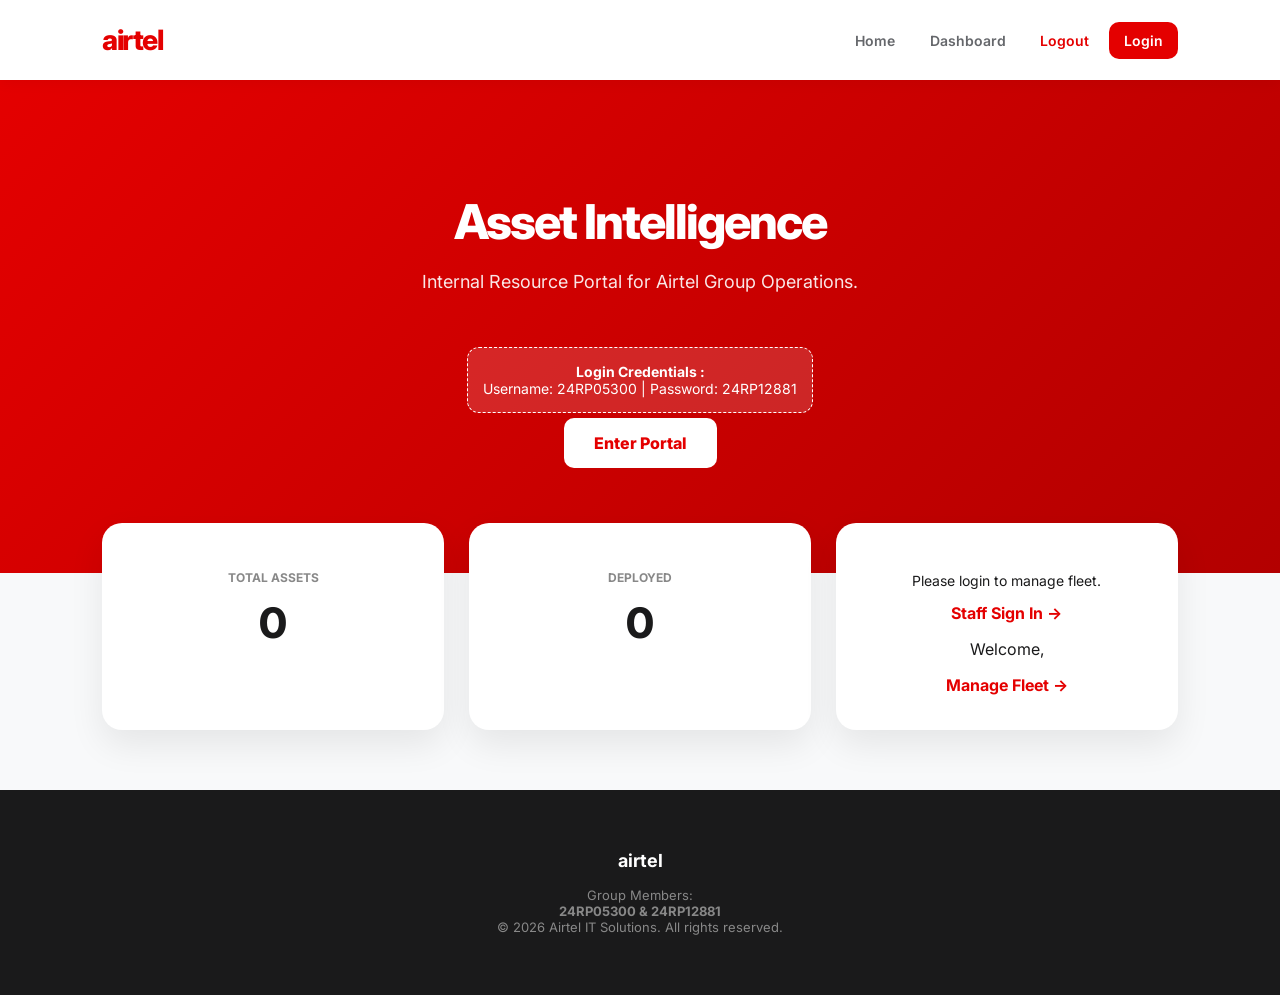
<file: src/main/resources/templates/index.html>
<!DOCTYPE html>
<html xmlns:th="http://www.thymeleaf.org">
<head>
    <meta charset="UTF-8">
    <meta name="viewport" content="width=device-width, initial-scale=1.0">
    <title>Airtel | Resource Intelligence Portal</title>
    <link href="https://fonts.googleapis.com/css2?family=Inter:wght@300;400;600;700;800&display=swap" rel="stylesheet">
    <style>
        :root {
            --airtel-red: #E40000; --dark: #1A1A1B; --bg: #F8F9FA; --white: #ffffff;
            --transition: all 0.3s cubic-bezier(0.4, 0, 0.2, 1);
        }

        body { font-family: 'Inter', sans-serif; margin: 0; padding: 0; background-color: var(--bg); color: var(--dark); overflow-x: hidden; }

        /* --- Navbar --- */
        .navbar {
            background: var(--white); display: flex; justify-content: space-between; align-items: center;
            padding: 0 8%; height: 80px; box-shadow: 0 2px 15px rgba(0,0,0,0.05); position: sticky; top: 0; z-index: 1000;
        }
        .navbar h2 { color: var(--airtel-red); margin: 0; font-weight: 800; font-size: 28px; letter-spacing: -1.5px; }
        .nav-links { display: flex; align-items: center; gap: 5px; }
        .nav-links a { text-decoration: none; color: #65676B; font-weight: 600; padding: 10px 15px; font-size: 14px; transition: var(--transition); border-radius: 10px; }
        .nav-links a:hover { background: rgba(228, 0, 0, 0.05); color: var(--airtel-red); }
        .btn-login { background: var(--airtel-red) !important; color: white !important; }

        /* --- Hero --- */
        .hero { background: linear-gradient(135deg, #E40000 0%, #b30000 100%); color: white; padding: 80px 8% 120px; text-align: center; }
        .hero h1 { font-size: 48px; margin-bottom: 20px; font-weight: 800; letter-spacing: -2px; }
        .hero p { font-size: 18px; opacity: 0.9; max-width: 650px; margin: 0 auto 35px; }

        /* --- Credentials Banner for Lecturer --- */
        .cred-box {
            background: rgba(255, 255, 255, 0.15); border: 1px dashed white; padding: 15px;
            border-radius: 12px; display: inline-block; margin-top: 20px; font-size: 14px;
        }

        /* --- Grid & Cards --- */
        .container { padding: 0 8% 60px; position: relative; }
        .features { display: grid; grid-template-columns: repeat(auto-fit, minmax(280px, 1fr)); gap: 25px; margin-top: -50px; }
        .card { background: white; padding: 35px 25px; border-radius: 20px; box-shadow: 0 15px 35px rgba(0,0,0,0.08); text-align: center; transition: var(--transition); }
        .card:hover { transform: translateY(-10px); }
        .stat-number { font-size: 42px; font-weight: 800; color: var(--dark); display: block; margin: 10px 0; }

        /* --- Responsive Design --- */
        @media (max-width: 768px) {
            .navbar { padding: 0 5%; }
            .nav-links a:not(.btn-login) { display: none; } /* Hide extra links on mobile */
            .hero h1 { font-size: 32px; }
            .features { margin-top: 20px; }
            .container { padding: 0 5% 40px; }
        }

        .footer { text-align: center; padding: 60px 20px; background: var(--dark); color: #888; font-size: 13px; }
    </style>
</head>
<body>

<nav class="navbar">
    <h2>airtel</h2>
    <div class="nav-links">
        <a href="/">Home</a>
        <span th:if="${session.user != null}">
            <a href="/dashboard">Dashboard</a>
            <a th:href="@{/logout}" style="color: var(--airtel-red);">Logout</a>
        </span>
        <a th:if="${session.user == null}" href="/login" class="btn-login">Login</a>
    </div>
</nav>

<header class="hero">
    <h1>Asset Intelligence</h1>
    <p>Internal Resource Portal for Airtel Group Operations.</p>
    
    <div class="cred-box">
        <strong>Login Credentials :</strong><br>
        Username: 24RP05300 | Password: 24RP12881
    </div>
    <br><br>
    
    <a th:href="${session.user == null ? '/login' : '/dashboard'}" 
       style="background:white; color:var(--airtel-red); padding:15px 30px; border-radius:10px; text-decoration:none; font-weight:800;">
       Enter Portal
    </a>
</header>

<div class="container">
    <div class="features">
        <div class="card">
            <h3 style="color:#888; font-size:12px;">TOTAL ASSETS</h3>
            <span class="stat-number" th:text="${session.user != null ? totalAssets : '--'}">0</span>
        </div>
        <div class="card">
            <h3 style="color:#888; font-size:12px;">DEPLOYED</h3>
            <span class="stat-number" th:text="${session.user != null ? assignedCount : '--'}">0</span>
        </div>
        <div class="card">
            <div th:if="${session.user == null}">
                <p style="font-size:14px;">Please login to manage fleet.</p>
                <a href="/login" style="color:var(--airtel-red); font-weight:700; text-decoration:none;">Staff Sign In &rarr;</a>
            </div>
            <div th:if="${session.user != null}">
                <p>Welcome, <b th:text="${session.user.name}"></b></p>
                <a href="/dashboard?tab=fleet" style="color:var(--airtel-red); font-weight:700; text-decoration:none;">Manage Fleet &rarr;</a>
            </div>
        </div>
    </div>
</div>

<footer class="footer">
    <strong style="color:white; font-size:18px;">airtel</strong><br><br>
    Group Members: <br>
    <strong>24RP05300 & 24RP12881</strong><br>
    &copy; 2026 Airtel IT Solutions. All rights reserved.
</footer>

</body>
</html>
</file>
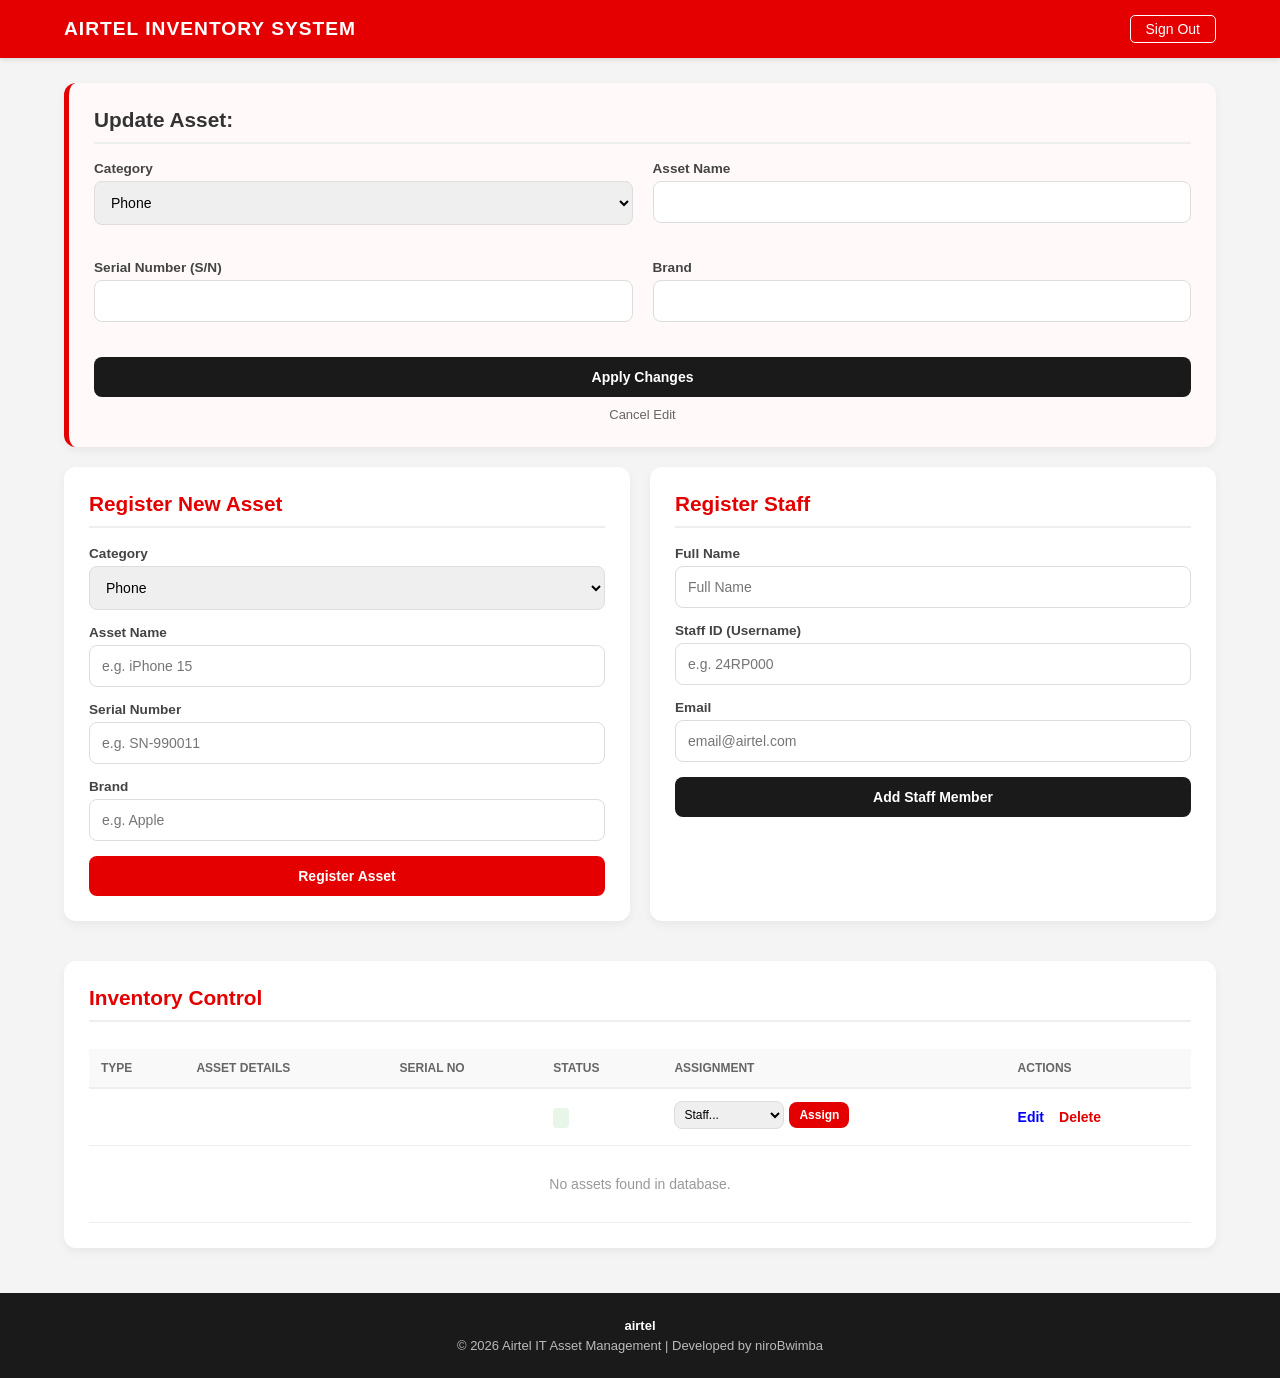
<file: src/main/resources/templates/admin_dashboard.html>
<!DOCTYPE html>
<html xmlns:th="http://www.thymeleaf.org">
<head>
    <title>Airtel | Inventory Management</title>
    <style>
        :root { --airtel: #E40000; --bg: #f4f4f4; --dark: #1a1a1a; }
        body { font-family: 'Segoe UI', Tahoma, Geneva, Verdana, sans-serif; margin: 0; background: var(--bg); display: flex; flex-direction: column; min-height: 100vh; }
        
        /* Navigation */
        .nav { background: var(--airtel); color: white; padding: 15px 5%; display: flex; justify-content: space-between; align-items: center; box-shadow: 0 2px 5px rgba(0,0,0,0.1); }
        .nav strong { font-size: 1.2rem; letter-spacing: 1px; }
        .sign-out { color: white; text-decoration: none; border: 1px solid white; padding: 5px 15px; border-radius: 5px; font-size: 14px; transition: 0.3s; }
        .sign-out:hover { background: white; color: var(--airtel); }

        /* Layout */
        .container { padding: 25px 5%; flex: 1; }
        .grid { display: grid; grid-template-columns: 1fr 1fr; gap: 20px; margin-bottom: 20px; }
        
        /* Cards */
        .card { background: white; padding: 25px; border-radius: 12px; box-shadow: 0 4px 10px rgba(0,0,0,0.05); margin-bottom: 20px; }
        h2 { color: var(--airtel); border-bottom: 2px solid #eee; padding-bottom: 10px; margin-top: 0; font-size: 1.3rem; }
        
        /* Forms */
        label { font-weight: bold; display: block; margin-bottom: 5px; color: #444; font-size: 0.85rem; }
        input, select { padding: 12px; width: 100%; margin-bottom: 15px; border: 1px solid #ddd; border-radius: 8px; box-sizing: border-box; font-size: 14px; }
        input:focus { border-color: var(--airtel); outline: none; }
        
        /* Buttons */
        .btn { background: var(--airtel); color: white; border: none; padding: 12px; border-radius: 8px; cursor: pointer; font-weight: bold; width: 100%; transition: 0.3s; font-size: 14px; }
        .btn:hover { background: #b30000; }
        .btn-dark { background: var(--dark); }
        .btn-dark:hover { background: #000; }
        .btn-assign { padding: 6px 10px; width: auto; font-size: 12px; margin: 0; }

        /* Table Style */
        table { width: 100%; border-collapse: collapse; margin-top: 10px; }
        th { text-align: left; padding: 12px; background: #f9f9f9; color: #666; font-size: 12px; text-transform: uppercase; border-bottom: 2px solid #eee; }
        td { padding: 12px; border-bottom: 1px solid #eee; font-size: 14px; vertical-align: middle; }
        .status-tag { background: #e8f5e9; color: #2e7d32; padding: 4px 8px; border-radius: 4px; font-weight: bold; font-size: 11px; }
        .held-by { display: block; font-size: 11px; color: #777; margin-top: 4px; }

        /* Footer */
        .footer { background: var(--dark); color: white; text-align: center; padding: 25px; margin-top: auto; font-size: 13px; }
    </style>
</head>
<body>

    <div class="nav">
        <strong>AIRTEL INVENTORY SYSTEM</strong>
        <a th:href="@{/logout}" class="sign-out">Sign Out</a>
    </div>

    <div class="container">
        
        <div class="card" th:if="${assetToUpdate != null}" style="border-left: 5px solid var(--airtel); background: #fff9f9;">
            <h2 style="color: #333;">Update Asset: <span th:text="${assetToUpdate.name}"></span></h2>
            <form th:action="@{/admin/assets/update}" th:object="${assetToUpdate}" method="post">
                <input type="hidden" th:field="*{id}">
                <div class="grid">
                    <div>
                        <label>Category</label>
                        <select th:field="*{category}">
                            <option value="PHONE">Phone</option>
                            <option value="TABLET">Tablet</option>
                            <option value="COMPUTER">Computer</option>
                            <option value="NETWORK_DEVICE">Network Device</option>
                        </select>
                    </div>
                    <div>
                        <label>Asset Name</label>
                        <input type="text" th:field="*{name}" required>
                    </div>
                </div>
                <div class="grid">
                    <div>
                        <label>Serial Number (S/N)</label>
                        <input type="text" th:field="*{serialNumber}" required>
                    </div>
                    <div>
                        <label>Brand</label>
                        <input type="text" th:field="*{brand}">
                    </div>
                </div>
                <button type="submit" class="btn btn-dark">Apply Changes</button>
                <a th:href="@{/dashboard}" style="display:block; text-align:center; margin-top:10px; color:#666; font-size:13px; text-decoration:none;">Cancel Edit</a>
            </form>
        </div>

        <div class="grid">
            <div class="card">
                <h2>Register New Asset</h2>
                <form th:action="@{/admin/assets/save}" th:object="${newAsset}" method="post">
                    <label>Category</label>
                    <select th:field="*{category}" required>
                        <option value="PHONE">Phone</option>
                        <option value="TABLET">Tablet</option>
                        <option value="COMPUTER">Computer</option>
                        <option value="NETWORK_DEVICE">Network Device</option>
                    </select>
                    
                    <label>Asset Name</label>
                    <input type="text" th:field="*{name}" placeholder="e.g. iPhone 15" required>
                    
                    <label>Serial Number</label>
                    <input type="text" th:field="*{serialNumber}" placeholder="e.g. SN-990011" required>
                    
                    <label>Brand</label>
                    <input type="text" th:field="*{brand}" placeholder="e.g. Apple">
                    
                    <button type="submit" class="btn">Register Asset</button>
                </form>
            </div>

            <div class="card">
                <h2>Register Staff</h2>
                <form th:action="@{/admin/users/save}" th:object="${newUser}" method="post">
                    <label>Full Name</label>
                    <input type="text" th:field="*{name}" placeholder="Full Name" required>
                    
                    <label>Staff ID (Username)</label>
                    <input type="text" th:field="*{username}" placeholder="e.g. 24RP000" required>
                    
                    <label>Email</label>
                    <input type="email" th:field="*{email}" placeholder="email@airtel.com">
                    
                    <button type="submit" class="btn btn-dark">Add Staff Member</button>
                </form>
            </div>
        </div>

        <div class="card">
            <h2>Inventory Control</h2>
            <div style="overflow-x: auto;">
                <table>
                    <thead>
                        <tr>
                            <th>Type</th>
                            <th>Asset Details</th>
                            <th>Serial No</th>
                            <th>Status</th>
                            <th>Assignment</th>
                            <th>Actions</th>
                        </tr>
                    </thead>
                    <tbody>
                        <tr th:each="a : ${assets}">
                            <td th:text="${a.category}"></td>
                            <td>
                                <strong th:text="${a.name}"></strong><br>
                                <small style="color:#999" th:text="${a.brand}"></small>
                            </td>
                            <td th:text="${a.serialNumber}"></td>
                            <td><span class="status-tag" th:text="${a.status}"></span></td>
                            <td>
                                <form th:action="@{/admin/assets/assign}" method="post" style="display:flex; gap:5px; align-items:center;">
                                    <input type="hidden" name="assetId" th:value="${a.id}">
                                    <select name="userId" style="margin:0; width: 110px; padding: 5px; font-size: 12px;">
                                        <option value="">Staff...</option>
                                        <option th:each="u : ${users}" th:value="${u.id}" th:text="${u.name}"></option>
                                    </select>
                                    <button type="submit" class="btn btn-assign">Assign</button>
                                </form>
                                <small class="held-by" th:if="${a.assignedUser != null}" th:text="'Current: ' + ${a.assignedUser.name}"></small>
                            </td>
                            <td>
                                <div style="display: flex; gap: 15px;">
                                    <a th:href="@{'/admin/assets/edit/' + ${a.id}}" style="color:blue; text-decoration:none; font-weight:bold;">Edit</a>
                                    <a th:href="@{'/admin/assets/delete/' + ${a.id}}" onclick="return confirm('Permanently delete this asset?')" style="color:var(--airtel); text-decoration:none; font-weight:bold;">Delete</a>
                                </div>
                            </td>
                        </tr>
                        <tr th:if="${#lists.isEmpty(assets)}">
                            <td colspan="6" style="text-align:center; padding: 30px; color: #999;">No assets found in database.</td>
                        </tr>
                    </tbody>
                </table>
            </div>
        </div>
    </div>

    <div class="footer">
        <strong>airtel</strong><br>
        <p style="margin: 5px 0 0 0; opacity: 0.7;">&copy; 2026 Airtel IT Asset Management | Developed by niroBwimba</p>
    </div>

</body>
</html>
</file>
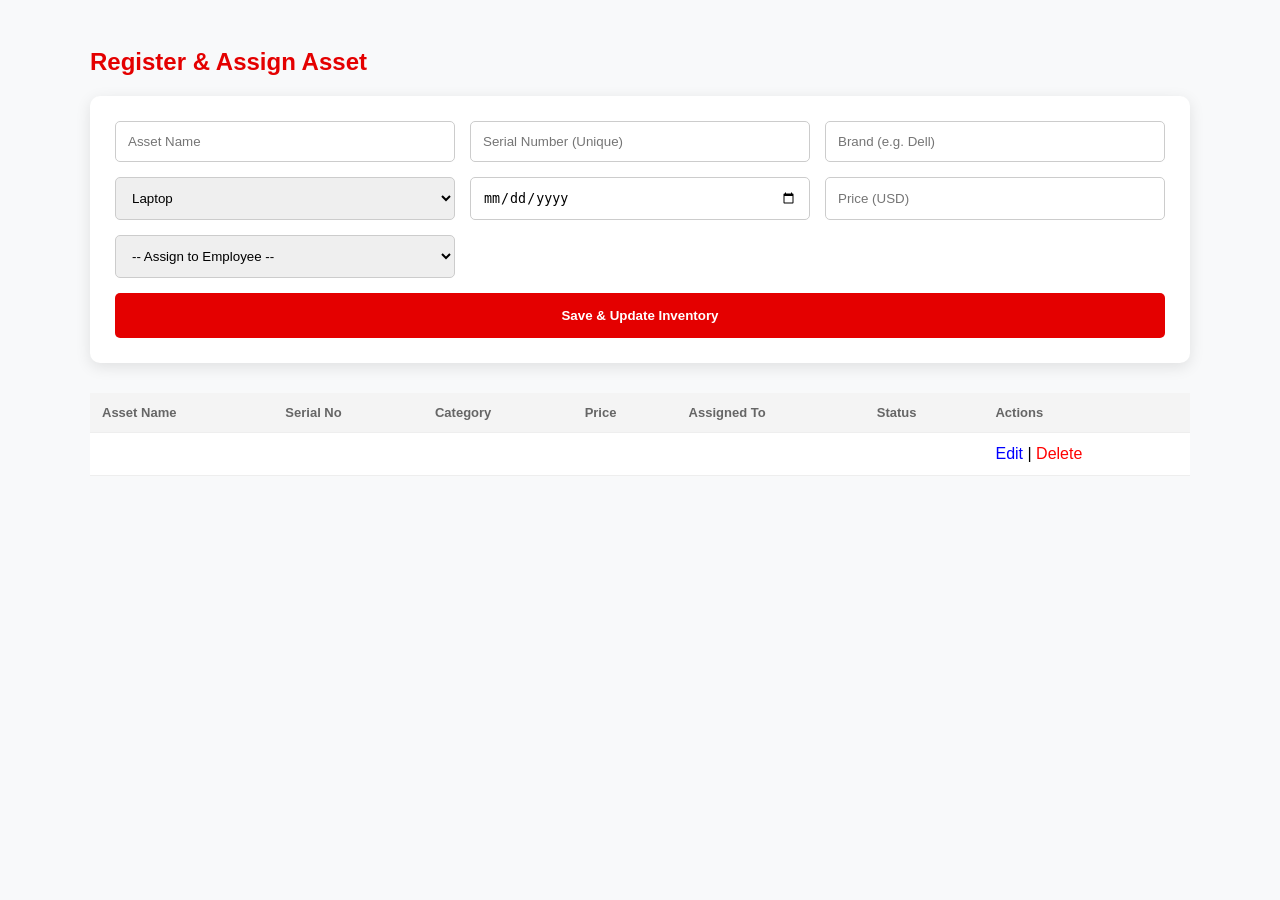
<file: src/main/resources/templates/assets.html>
<!DOCTYPE html>
<html xmlns:th="http://www.thymeleaf.org">
<head>
    <title>Airtel Asset Registry</title>
    <style>
        :root { --red: #E40000; --dark: #222; }
        body { font-family: sans-serif; background: #f8f9fa; padding: 20px; }
        .container { max-width: 1100px; margin: auto; }
        .form-card { background: white; padding: 25px; border-radius: 10px; box-shadow: 0 4px 15px rgba(0,0,0,0.1); margin-bottom: 30px; }
        .grid { display: grid; grid-template-columns: 1fr 1fr 1fr; gap: 15px; }
        input, select { padding: 12px; border: 1px solid #ccc; border-radius: 5px; width: 100%; box-sizing: border-box; }
        .btn-save { background: var(--red); color: white; border: none; padding: 15px; cursor: pointer; font-weight: bold; grid-column: span 3; border-radius: 5px; }
        table { width: 100%; border-collapse: collapse; background: white; }
        th, td { padding: 12px; border-bottom: 1px solid #eee; text-align: left; }
        th { background: #f4f4f4; color: #666; font-size: 13px; }
        .status { padding: 4px 8px; border-radius: 4px; font-size: 12px; font-weight: bold; }
        .AVAILABLE { background: #d4edda; color: #155724; }
        .ASSIGNED { background: #fff3cd; color: #856404; }
    </style>
</head>
<body>
<div class="container">
    <h2 style="color: var(--red);">Register & Assign Asset</h2>

    <div class="form-card">
        <form th:action="@{/assets/save}" th:object="${asset}" method="post" class="grid">
            <input type="hidden" th:field="*{id}">
            
            <input type="text" th:field="*{name}" placeholder="Asset Name" required>
            <input type="text" th:field="*{serialNumber}" placeholder="Serial Number (Unique)" required>
            <input type="text" th:field="*{brand}" placeholder="Brand (e.g. Dell)">
            
            <select th:field="*{category}">
                <option value="Laptop">Laptop</option>
                <option value="Phone">Smartphone</option>
                <option value="Monitor">Monitor</option>
                <option value="Network">Networking Gear</option>
            </select>

            <input type="date" th:field="*{purchaseDate}">
            
            <input type="number" step="0.01" th:field="*{price}" placeholder="Price (USD)">

            <select th:field="*{assignedUser}">
                <option th:value="${null}">-- Assign to Employee --</option>
                <option th:each="u : ${users}" th:value="${u.id}" th:text="${u.name + ' (' + u.email + ')'}"></option>
            </select>

            <button type="submit" class="btn-save">Save & Update Inventory</button>
        </form>
    </div>

    <table>
        <thead>
            <tr>
                <th>Asset Name</th>
                <th>Serial No</th>
                <th>Category</th>
                <th>Price</th>
                <th>Assigned To</th>
                <th>Status</th>
                <th>Actions</th>
            </tr>
        </thead>
        <tbody>
            <tr th:each="a : ${assets}">
                <td th:text="${a.name}" style="font-weight: bold;"></td>
                <td th:text="${a.serialNumber}"></td>
                <td th:text="${a.category}"></td>
                <td th:text="${'$' + a.price}"></td>
                <td th:text="${a.assignedUser != null ? a.assignedUser.name : 'Unassigned'}"></td>
                <td><span th:text="${a.status}" th:class="'status ' + ${a.status}"></span></td>
                <td>
                    <a th:href="@{/assets/edit/{id}(id=${a.id})}" style="color: blue;">Edit</a> |
                    <a th:href="@{/assets/delete/{id}(id=${a.id})}" style="color: red;" onclick="return confirm('Delete?')">Delete</a>
                </td>
            </tr>
        </tbody>
    </table>
</div>
</body>
</html>
</file>
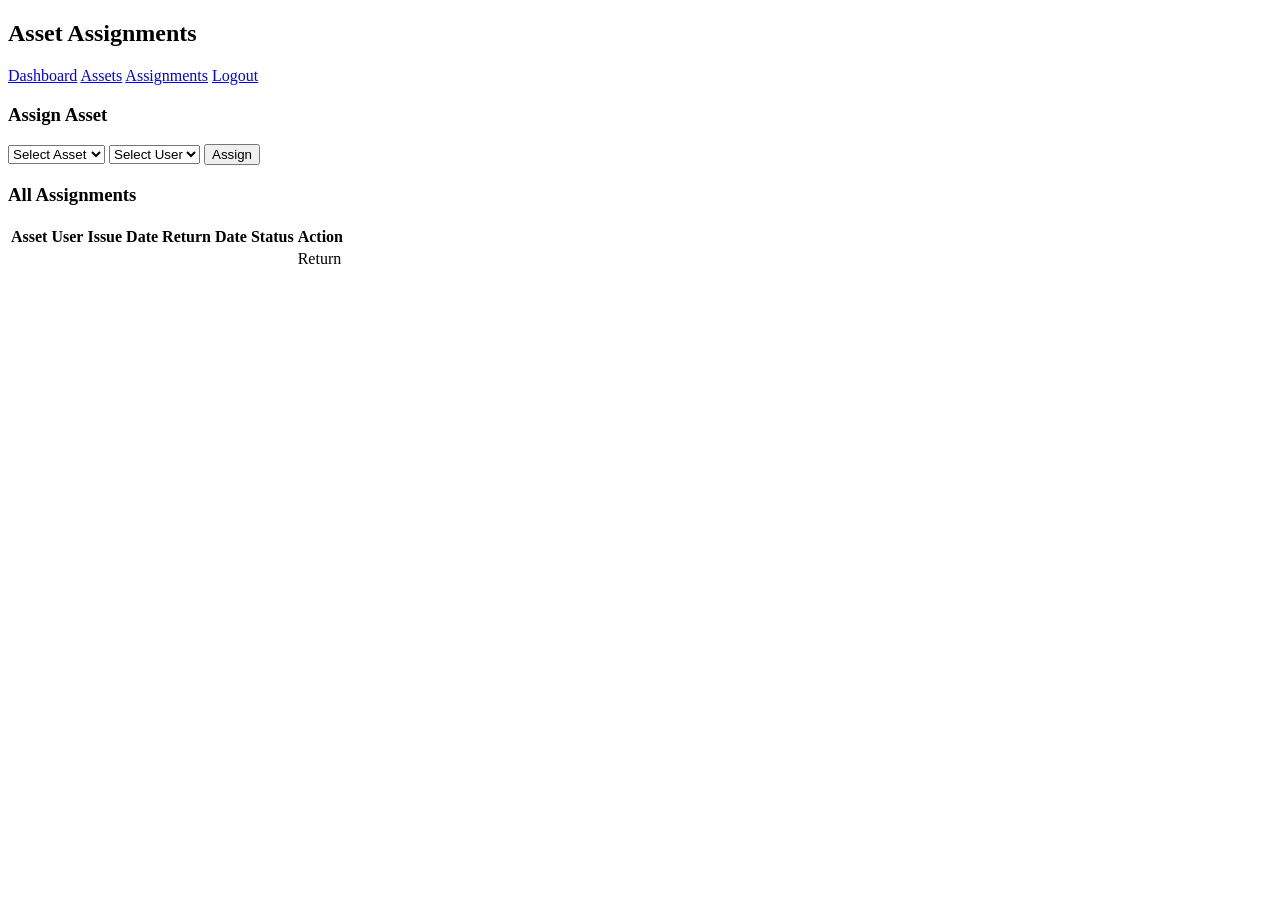
<file: src/main/resources/templates/assignments.html>
<!DOCTYPE html>
<html xmlns:th="http://www.thymeleaf.org">
<head>
    <title>Assignments</title>
    <link rel="stylesheet" th:href="@{/css/style.css}">
</head>
<body>

<div class="container">

    <h2>Asset Assignments</h2>

    <!-- NAV -->
    <div class="nav">
        <a href="/dashboard">Dashboard</a>
        <a href="/assets">Assets</a>
        <a href="/assignments" class="active">Assignments</a>
        <a href="/logout">Logout</a>
    </div>

    <!-- ================= ASSIGN FORM ================= -->
    <div class="form-box">
        <h3>Assign Asset</h3>

        <form action="/assignments/assign" method="post">

            <select name="assetId" required>
                <option value="">Select Asset</option>
                <option th:each="a : ${assets}"
                        th:value="${a.id}"
                        th:text="${a.name + ' (' + a.status + ')'}">
                </option>
            </select>

            <select name="userId" required>
                <option value="">Select User</option>
                <option th:each="u : ${users}"
                        th:value="${u.id}"
                        th:text="${u.name + ' (' + u.email + ')'}">
                </option>
            </select>

            <button type="submit">Assign</button>
        </form>
    </div>

    <!-- ================= TABLE ================= -->
    <div class="table-box">
        <h3>All Assignments</h3>

        <table>
            <thead>
            <tr>
                <th>Asset</th>
                <th>User</th>
                <th>Issue Date</th>
                <th>Return Date</th>
                <th>Status</th>
                <th>Action</th>
            </tr>
            </thead>

            <tbody>
            <tr th:each="a : ${assignments}">
                <td th:text="${a.asset.name}"></td>
                <td th:text="${a.user.name}"></td>
                <td th:text="${a.issueDate}"></td>
                <td th:text="${a.returnDate}"></td>
                <td th:text="${a.status}"></td>

                <td>
                    <a th:if="${a.status.name() == 'ISSUED'}"
                       th:href="@{'/assignments/return/' + ${a.id}}"
                       class="return-btn">
                        Return
                    </a>
                </td>
            </tr>
            </tbody>
        </table>
    </div>

</div>

</body>
</html>
</file>
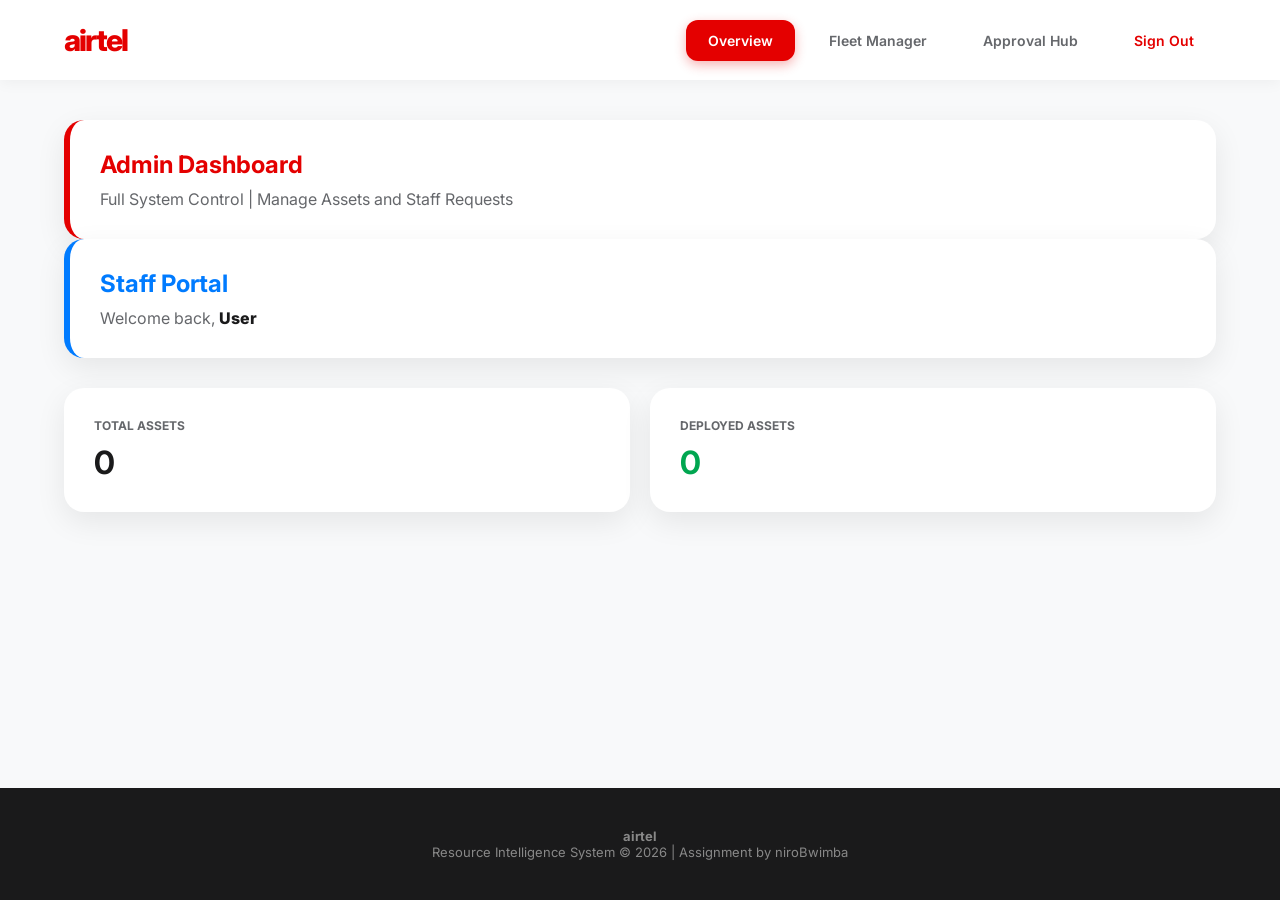
<file: src/main/resources/templates/dashboard.html>
<!DOCTYPE html>
<html xmlns:th="http://www.thymeleaf.org">
<head>
    <meta charset="UTF-8">
    <meta name="viewport" content="width=device-width, initial-scale=1.0">
    <title>Airtel | Resource Intelligence</title>
    <link href="https://fonts.googleapis.com/css2?family=Inter:wght@300;400;600;700;800&display=swap" rel="stylesheet">
    <style>
        :root { 
            --airtel-red: #E40000; --bg: #F8F9FA; --white: #FFFFFF;
            --dark: #1A1A1B; --grey: #65676B; --success: #00A650; --blue: #007bff;
            --shadow: 0 10px 30px rgba(0, 0, 0, 0.08);
            --transition: all 0.3s cubic-bezier(0.4, 0, 0.2, 1);
        }

        body { font-family: 'Inter', sans-serif; background: var(--bg); margin: 0; color: var(--dark); display: flex; flex-direction: column; min-height: 100vh; }
        .navbar { background: var(--white); padding: 0 5%; display: flex; justify-content: space-between; align-items: center; height: 80px; box-shadow: 0 2px 15px rgba(0,0,0,0.05); position: sticky; top: 0; z-index: 1000; }
        .brand { color: var(--airtel-red); font-weight: 800; font-size: 30px; text-decoration: none; letter-spacing: -2px; }
        .nav-links { display: flex; gap: 12px; }
        .nav-item { text-decoration: none; color: var(--grey); padding: 12px 22px; font-weight: 600; font-size: 14px; border-radius: 12px; transition: var(--transition); cursor: pointer; }
        .nav-item:hover { background: rgba(228, 0, 0, 0.08); color: var(--airtel-red); }
        .nav-item.active { background: var(--airtel-red); color: var(--white); box-shadow: 0 4px 12px rgba(228, 0, 0, 0.3); }
        .container { padding: 40px 5%; max-width: 1400px; margin: auto; flex: 1; width: 100%; box-sizing: border-box;}
        .section { display: none; opacity: 0; transform: translateY(10px); }
        .section.active { display: block; opacity: 1; transform: translateY(0); transition: var(--transition); }
        .admin-box, .table-container { background: white; border-radius: 20px; padding: 30px; box-shadow: var(--shadow); margin-bottom: 30px;}
        table { width: 100%; border-collapse: separate; border-spacing: 0 10px; }
        th { padding: 15px 20px; text-align: left; font-size: 12px; color: var(--grey); text-transform: uppercase; }
        td { background: #FDFDFD; padding: 20px; border-top: 1px solid #F1F1F1; border-bottom: 1px solid #F1F1F1; }
        .btn-main { background: var(--airtel-red); color: white; border: none; padding: 12px 24px; border-radius: 10px; font-weight: 700; cursor: pointer; text-decoration: none; display: inline-block; }
        .badge { padding: 6px 14px; border-radius: 8px; font-size: 11px; font-weight: 800; }
        .bg-green { background: #D1F7E0; color: #007D3C; }
        .bg-red { background: #FFE5E5; color: #B30000; }
        input, select { padding: 12px; border: 1px solid #ddd; border-radius: 8px; width: 100%; box-sizing: border-box; font-family: inherit; margin-top: 5px; }
        .footer { text-align: center; padding: 40px; background: var(--dark); color: #888; font-size: 13px; margin-top: auto; }
    </style>
</head>
<body>

<nav class="navbar">
    <a th:href="@{/dashboard}" class="brand">airtel</a>
    <div class="nav-links">
        <div onclick="switchSection('home')" id="nav-home" class="nav-item active">Overview</div>
        <div onclick="switchSection('fleet')" id="nav-fleet" class="nav-item">Fleet Manager</div>
        
        <div th:if="${role == 'ADMIN'}" onclick="switchSection('requests')" id="nav-requests" class="nav-item">Approval Hub</div>
        
        <a th:href="@{/logout}" class="nav-item" style="color:var(--airtel-red)">Sign Out</a>
    </div>
</nav>

<div class="container">

    <div id="section-home" class="section active">
        <div th:if="${role == 'ADMIN'}" style="background: white; padding: 30px; border-radius: 20px; border-left: 6px solid var(--airtel-red); box-shadow: var(--shadow);">
            <h2 style="margin:0; color: var(--airtel-red);">Admin Dashboard</h2>
            <p style="margin:10px 0 0; color: var(--grey);">Full System Control | Manage Assets and Staff Requests</p>
        </div>

        <div th:if="${role == 'STAFF'}" style="background: white; padding: 30px; border-radius: 20px; border-left: 6px solid var(--blue); box-shadow: var(--shadow);">
            <h2 style="margin:0; color: var(--blue);">Staff Portal</h2>
            <p style="margin:10px 0 0; color: var(--grey);">Welcome back, <span th:text="${user.name}" style="font-weight: 800; color: var(--dark);">User</span></p>
        </div>
        
        <div style="display: grid; grid-template-columns: repeat(auto-fit, minmax(250px, 1fr)); gap: 20px; margin-top: 30px;">
            <div class="admin-box">
                <p style="color: var(--grey); font-size: 12px; margin: 0; font-weight: 700;">TOTAL ASSETS</p>
                <h2 th:text="${totalAssets}" style="margin: 10px 0 0; font-size: 32px;">0</h2>
            </div>
            <div class="admin-box">
                <p style="color: var(--grey); font-size: 12px; margin: 0; font-weight: 700;">DEPLOYED ASSETS</p>
                <h2 th:text="${assignedCount}" style="margin: 10px 0 0; font-size: 32px; color: var(--success);">0</h2>
            </div>
        </div>
    </div>

    <div id="section-fleet" class="section">
        
        <div class="admin-box" th:if="${role == 'ADMIN'}">
            <h3 th:text="${asset.id != null ? 'Edit Resource' : 'Register New Resource'}" style="margin-top:0;">Manage</h3>
            <form th:action="@{/admin/assets/save}" th:object="${asset}" method="post">
                <input type="hidden" th:field="*{id}">
                <div style="display: grid; grid-template-columns: repeat(auto-fit, minmax(200px, 1fr)); gap: 15px;">
                    <div>
                        <label style="font-size: 11px; font-weight: 700;">Asset Name</label>
                        <input type="text" th:field="*{name}" placeholder="e.g. MacBook Air" required>
                    </div>
                    <div>
                        <label style="font-size: 11px; font-weight: 700;">Serial Number</label>
                        <input type="text" th:field="*{serialNumber}" placeholder="e.g. AIR-2024" required>
                    </div>
                    <div>
                        <label style="font-size: 11px; font-weight: 700;">Category</label>
                        <select th:field="*{category}">
                            <option value="LAPTOP">Laptop</option>
                            <option value="MOBILE">Mobile</option>
                        </select>
                    </div>
                </div>
                <button type="submit" class="btn-main" style="margin-top:20px;" th:text="${asset.id != null ? 'Update Asset' : 'Save Asset'}">Action</button>
                <a th:if="${asset.id != null}" th:href="@{/dashboard}" style="margin-left:15px; color:var(--grey); font-size:13px; text-decoration: none;">Cancel Edit</a>
            </form>
        </div>

        <div class="table-container">
            <h3 style="margin-top:0;">Hardware Registry</h3>
            <table>
                <thead>
                    <tr>
                        <th>Resource Name</th>
                        <th>Category</th>
                        <th>Status</th>
                        <th>Action</th>
                    </tr>
                </thead>
                <tbody>
                    <tr th:each="a : ${assets}">
                        <td th:text="${a.name}" style="font-weight:600;">Name</td>
                        <td th:text="${a.category}" style="font-size: 12px; color: var(--grey);">Cat</td>
                        <td>
                            <span th:text="${a.status}" th:class="${a.status.toString() == 'AVAILABLE' ? 'badge bg-green' : 'badge bg-red'}"></span>
                        </td>
                        <td>
                            <div th:if="${role == 'ADMIN'}">
                                <a th:href="@{/dashboard/edit/{id}(id=${a.id})}" style="color:var(--blue); font-weight:700; margin-right:15px; text-decoration:none;">Edit</a>
                                <a th:href="@{/admin/assets/delete/{id}(id=${a.id})}" style="color:var(--airtel-red); font-weight:700; text-decoration:none;">Delete</a>
                            </div>
                            <div th:if="${role == 'STAFF'}">
                                <a th:if="${a.status.toString() == 'AVAILABLE'}" th:href="@{/assets/request/{id}(id=${a.id})}" class="btn-main" style="padding: 8px 16px; font-size: 12px;">Request Item</a>
                                <span th:if="${a.status.toString() != 'AVAILABLE'}" style="color: var(--grey); font-size: 13px; font-style: italic;">Currently Assigned</span>
                            </div>
                        </td>
                    </tr>
                </tbody>
            </table>
        </div>
    </div>

    <div id="section-requests" class="section" th:if="${role == 'ADMIN'}">
        <div class="table-container">
            <h3 style="margin-top:0;">Pending Staff Requests</h3>
            <table th:if="${not #lists.isEmpty(pendingRequests)}">
                <thead>
                    <tr>
                        <th>Employee Name</th>
                        <th>Resource</th>
                        <th>Action</th>
                    </tr>
                </thead>
                <tbody>
                    <tr th:each="req : ${pendingRequests}">
                        <td th:text="${req.user.name}">Staff</td>
                        <td th:text="${req.asset.name}">Asset</td>
                        <td>
                            <a th:href="@{/admin/requests/approve/{id}(id=${req.id})}" class="btn-main" style="background:var(--success); font-size: 12px;">Approve Request</a>
                        </td>
                    </tr>
                </tbody>
            </table>
            <div th:if="${#lists.isEmpty(pendingRequests)}" style="text-align: center; padding: 40px; color: var(--grey);">
                <p>No active asset requests found.</p>
            </div>
        </div>
    </div>

</div>

<footer class="footer">
    <strong>airtel</strong><br>
    Resource Intelligence System &copy; 2026 | Assignment by niroBwimba
</footer>

<script th:inline="javascript">
    function switchSection(id) {
        document.querySelectorAll('.section').forEach(s => s.classList.remove('active'));
        var target = document.getElementById('section-' + id);
        if(target) target.classList.add('active');
        
        document.querySelectorAll('.nav-item').forEach(n => n.classList.remove('active'));
        var navTarget = document.getElementById('nav-' + id);
        if(navTarget) navTarget.classList.add('active');
    }

    window.onload = function() {
        var shouldOpenFleet = [[${openInventory}]];
        if (shouldOpenFleet) {
            switchSection('fleet');
        }
    };
</script>
</body>
</html>
</file>
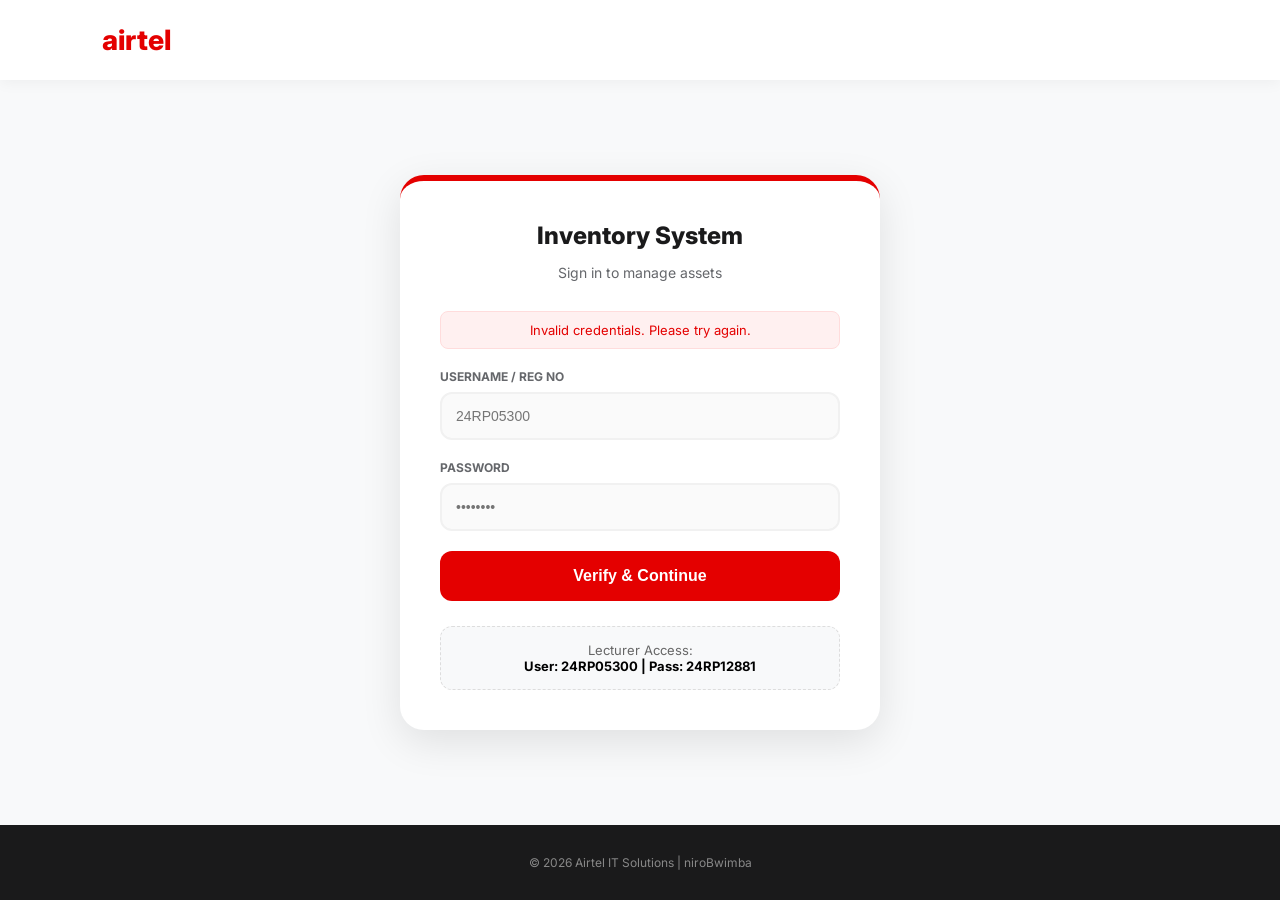
<file: src/main/resources/templates/login.html>
<!DOCTYPE html>
<html xmlns:th="http://www.thymeleaf.org">
<head>
    <meta charset="UTF-8">
    <meta name="viewport" content="width=device-width, initial-scale=1.0">
    <title>Airtel | Inventory Login</title>
    <link href="https://fonts.googleapis.com/css2?family=Inter:wght@400;700;800&display=swap" rel="stylesheet">
    <style>
        :root { --airtel-red: #E40000; --bg: #F8F9FA; --white: #FFFFFF; --dark: #1A1A1B; }
        body { font-family: 'Inter', sans-serif; background: var(--bg); margin: 0; display: flex; flex-direction: column; min-height: 100vh; }
        .navbar { background: var(--white); padding: 0 8%; display: flex; align-items: center; height: 80px; box-shadow: 0 2px 15px rgba(0,0,0,0.05); }
        .brand { color: var(--airtel-red); font-weight: 800; font-size: 28px; text-decoration: none; }
        .login-wrapper { flex: 1; display: flex; align-items: center; justify-content: center; padding: 20px; }
        .login-card { background: var(--white); width: 100%; max-width: 400px; padding: 40px; border-radius: 24px; box-shadow: 0 12px 40px rgba(0,0,0,0.1); border-top: 6px solid var(--airtel-red); }
        .card-header { text-align: center; margin-bottom: 30px; }
        .card-header h2 { margin: 0; font-weight: 800; font-size: 24px; color: var(--dark); }
        .error-msg { color: var(--airtel-red); background: #FFF0F0; padding: 10px; border-radius: 8px; font-size: 13px; text-align: center; margin-bottom: 20px; border: 1px solid #FFDCDC; }
        .form-group { margin-bottom: 20px; }
        label { display: block; font-size: 12px; font-weight: 700; color: #65676B; margin-bottom: 8px; text-transform: uppercase; }
        input { width: 100%; padding: 14px; border: 2px solid #F1F1F1; border-radius: 12px; font-size: 14px; box-sizing: border-box; background: #FAFAFA; }
        input:focus { border-color: var(--airtel-red); outline: none; background: white; }
        .btn-submit { width: 100%; background: var(--airtel-red); color: white; border: none; padding: 16px; border-radius: 12px; font-weight: 700; cursor: pointer; font-size: 16px; transition: 0.3s; }
        .btn-submit:hover { transform: translateY(-2px); box-shadow: 0 8px 20px rgba(228, 0, 0, 0.3); }
        .guide-box { background: #F8F9FA; border: 1px dashed #DDD; padding: 15px; border-radius: 12px; margin-top: 25px; font-size: 13px; text-align: center; }
        .footer { text-align: center; padding: 30px; background: var(--dark); color: #888; font-size: 12px; }
    </style>
</head>
<body>
<nav class="navbar"><a href="/" class="brand">airtel</a></nav>
<div class="login-wrapper">
    <div class="login-card">
        <div class="card-header">
            <h2>Inventory System</h2>
            <p style="color:#65676B; font-size:14px;">Sign in to manage assets</p>
        </div>

        <div th:if="${param.error}" class="error-msg">
            Invalid credentials. Please try again.
        </div>

        <form th:action="@{/login}" method="post">
            <div class="form-group">
                <label>Username / Reg No</label>
                <input type="text" name="username" placeholder="24RP05300" required>
            </div>
            <div class="form-group">
                <label>Password</label>
                <input type="password" name="password" placeholder="••••••••" required>
            </div>
            <button type="submit" class="btn-submit">Verify & Continue</button>
        </form>

        <div class="guide-box">
            <span style="color:#666">Lecturer Access:</span><br>
            <strong>User: 24RP05300 | Pass: 24RP12881</strong>
        </div>
    </div>
</div>
<footer class="footer">
    &copy; 2026 Airtel IT Solutions | niroBwimba
</footer>
</body>
</html>
</file>
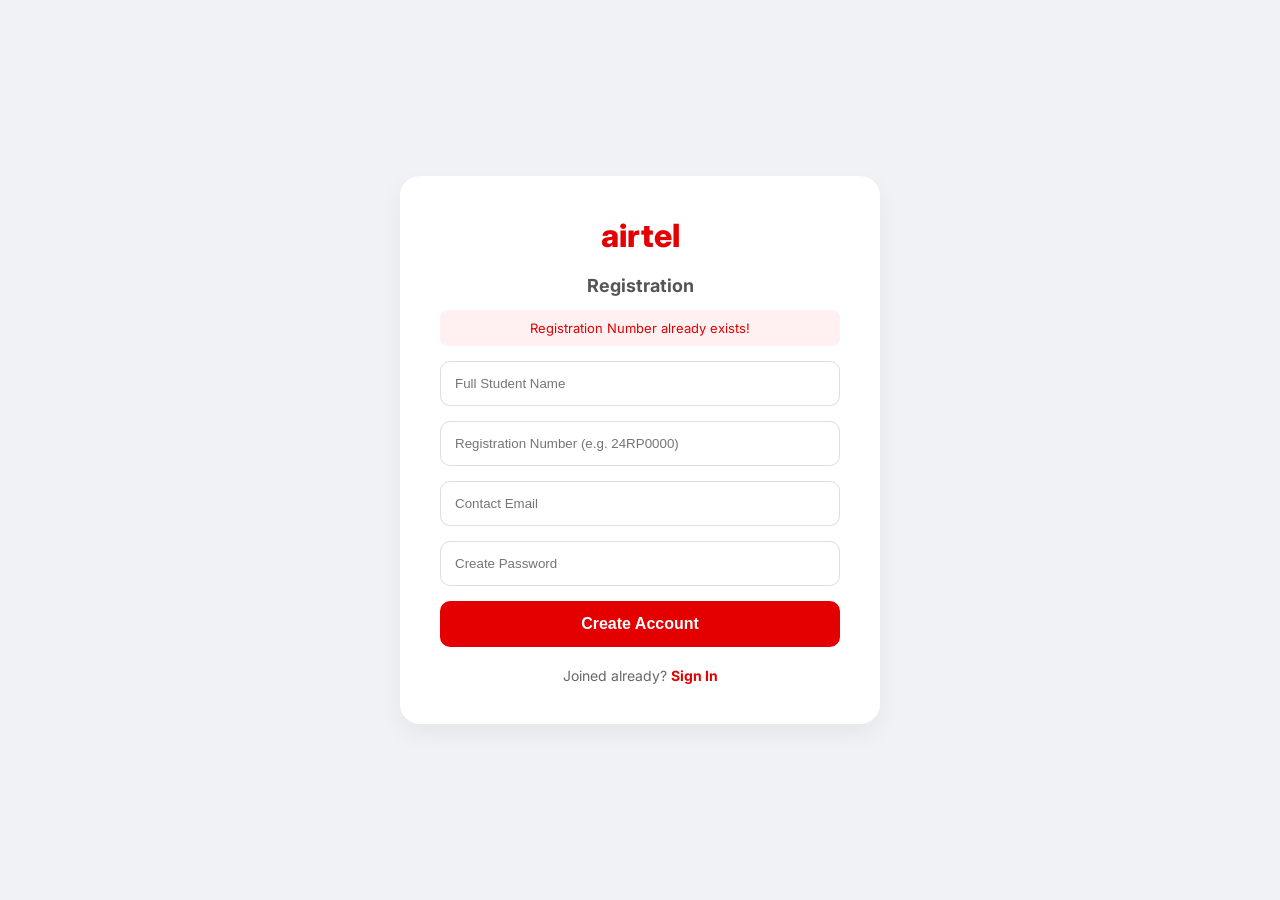
<file: src/main/resources/templates/signup.html>
<!DOCTYPE html>
<html xmlns:th="http://www.thymeleaf.org">
<head>
    <meta charset="UTF-8">
    <meta name="viewport" content="width=device-width, initial-scale=1.0">
    <title>Signup - Airtel</title>
    <link href="https://fonts.googleapis.com/css2?family=Inter:wght@400;600;800&display=swap" rel="stylesheet">
    <style>
        :root { --airtel-red: #E40000; --dark: #1A1A1B; }
        body { font-family: 'Inter', sans-serif; background: #f0f2f5; display: flex; justify-content: center; align-items: center; min-height: 100vh; margin: 0; padding: 20px; box-sizing: border-box; }
        .card { background: white; padding: 40px; border-radius: 20px; box-shadow: 0 10px 25px rgba(0,0,0,0.05); width: 100%; max-width: 400px; }
        .brand { color: var(--airtel-red); font-weight: 800; font-size: 32px; text-align: center; margin-bottom: 20px; }
        input { width: 100%; padding: 14px; margin-bottom: 15px; border: 1px solid #ddd; border-radius: 10px; box-sizing: border-box; outline: none; }
        input:focus { border-color: var(--airtel-red); }
        .btn { background: var(--airtel-red); color: white; border: none; width: 100%; padding: 14px; border-radius: 10px; font-weight: 700; cursor: pointer; font-size: 16px; }
        .footer-link { text-align: center; margin-top: 20px; font-size: 14px; color: #65676B; }
        .error { color: var(--airtel-red); font-size: 13px; text-align: center; margin-bottom: 15px; background:#fff1f1; padding:10px; border-radius:8px; }
    </style>
</head>
<body>
    <div class="card">
        <div class="brand">airtel</div>
        <h2 style="text-align:center; font-size:18px; color:#555;">Registration</h2>
        
        <div th:if="${param.error}" class="error">Registration Number already exists!</div>

        <form th:action="@{/signup}" th:object="${user}" method="post">
            <input type="text" th:field="*{name}" placeholder="Full Student Name" required>
            <input type="text" th:field="*{username}" placeholder="Registration Number (e.g. 24RP0000)" required>
            <input type="email" th:field="*{email}" placeholder="Contact Email" required>
            <input type="password" th:field="*{password}" placeholder="Create Password" required>
            <button type="submit" class="btn">Create Account</button>
        </form>

        <div class="footer-link">
            Joined already? <a th:href="@{/login}" style="color:var(--airtel-red); text-decoration:none; font-weight:700;">Sign In</a>
        </div>
    </div>
</body>
</html>
</file>
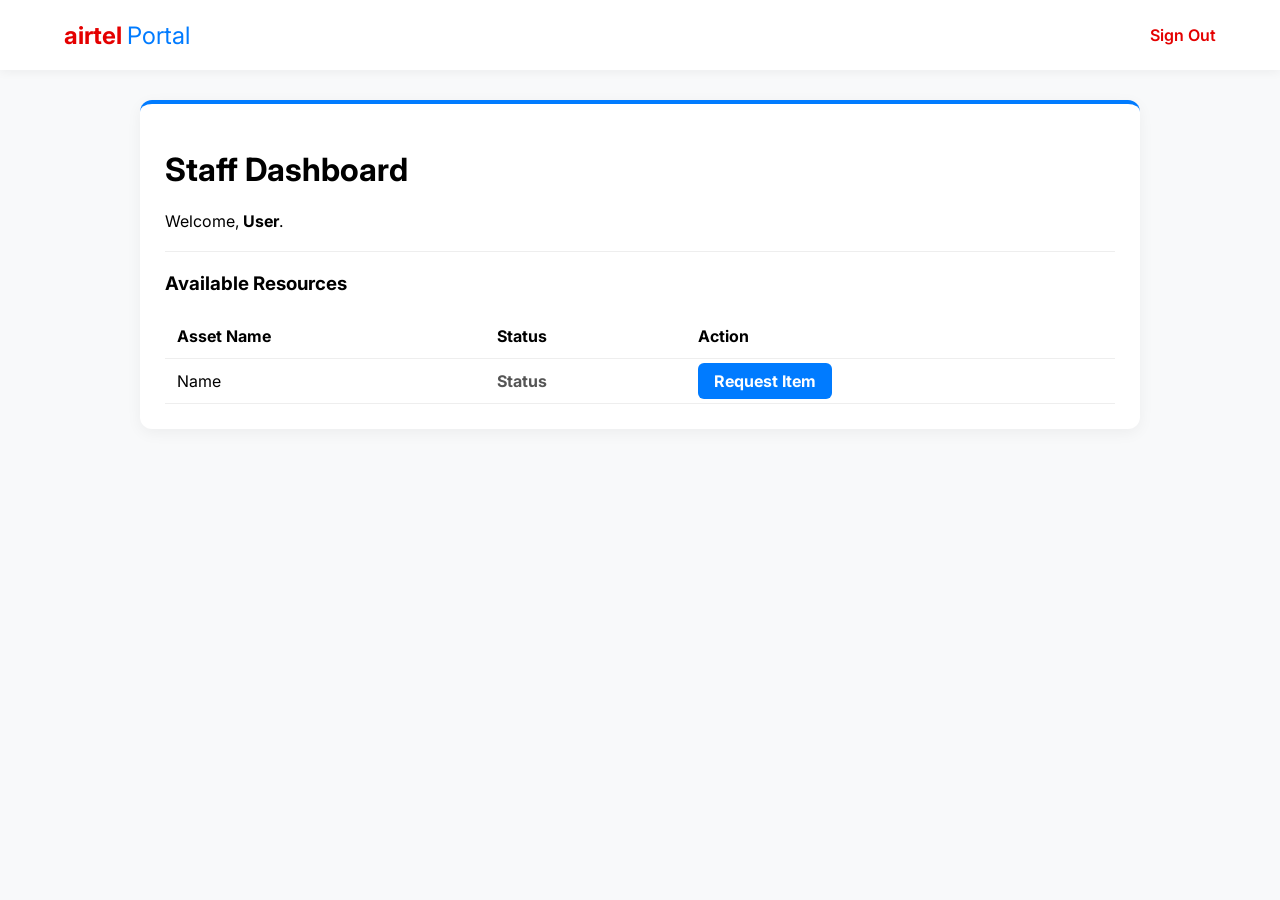
<file: src/main/resources/templates/staff_dashboard.html>
<!DOCTYPE html>
<html xmlns:th="http://www.thymeleaf.org">
<head>
    <meta charset="UTF-8">
    <title>Airtel | Staff Portal</title>
    <link href="https://fonts.googleapis.com/css2?family=Inter:wght@400;700&display=swap" rel="stylesheet">
    <style>
        :root { --airtel-red: #E40000; --blue: #007bff; --bg: #F8F9FA; }
        body { font-family: 'Inter', sans-serif; background: var(--bg); margin: 0; }
        .navbar { background: white; padding: 0 5%; display: flex; justify-content: space-between; align-items: center; height: 70px; box-shadow: 0 2px 10px rgba(0,0,0,0.05); }
        .container { padding: 30px 5%; max-width: 1000px; margin: auto; }
        .card { background: white; padding: 25px; border-radius: 12px; box-shadow: 0 4px 15px rgba(0,0,0,0.05); border-top: 4px solid var(--blue); }
        table { width: 100%; border-collapse: collapse; margin-top: 15px; }
        th, td { text-align: left; padding: 12px; border-bottom: 1px solid #eee; }
        .btn-request { background: var(--blue); color: white; padding: 8px 16px; border-radius: 6px; text-decoration: none; font-weight: bold; border: none; }
    </style>
</head>
<body>
    <div class="navbar">
        <h2 style="color:var(--airtel-red); margin:0;">airtel <span style="color:var(--blue); font-weight:400;">Portal</span></h2>
        <a th:href="@{/logout}" style="color:var(--airtel-red); font-weight:600; text-decoration:none;">Sign Out</a>
    </div>
    <div class="container">
        <div class="card">
            <h1>Staff Dashboard</h1>
            <p>Welcome, <strong th:text="${user != null ? user.name : 'Staff Member'}">User</strong>.</p>
            <hr style="border:0; border-top:1px solid #eee; margin: 20px 0;">
            <h3>Available Resources</h3>
            <table>
                <thead><tr><th>Asset Name</th><th>Status</th><th>Action</th></tr></thead>
                <tbody>
                    <tr th:each="a : ${assets}">
                        <td th:text="${a.name}">Name</td>
                        <td><span th:text="${a.status != null ? a.status : 'UNKNOWN'}" style="font-weight:700; color:#555;">Status</span></td>
                        <td>
                            <a th:if="${a.status != null and a.status.toString() == 'AVAILABLE'}" 
                               th:href="@{/assets/request/{id}(id=${a.id})}" class="btn-request">Request Item</a>
                        </td>
                    </tr>
                </tbody>
            </table>
        </div>
    </div>
</body>
</html>
</file>
